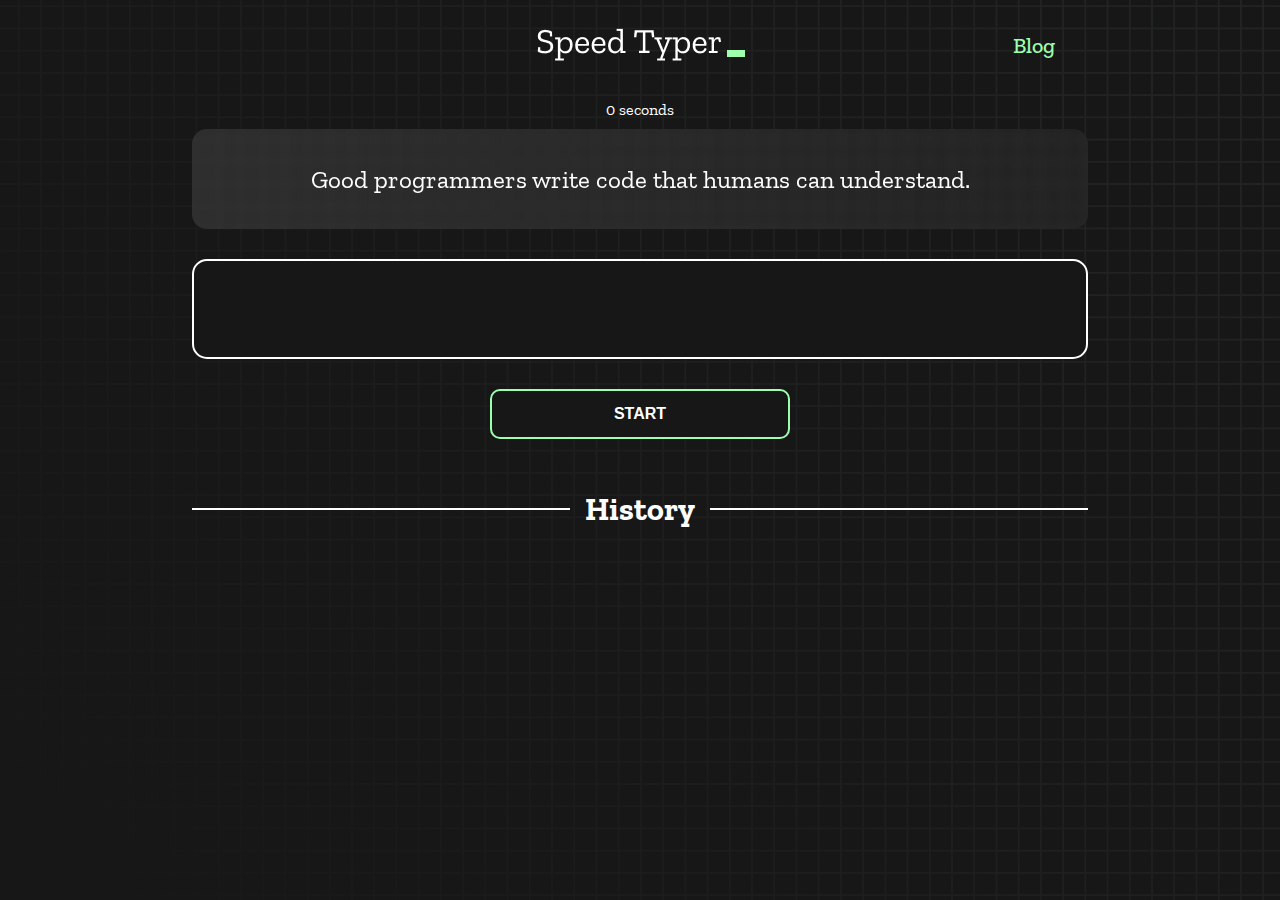
<file: index.html>
<!DOCTYPE html>
<html lang="en">
  <head>
    <meta charset="UTF-8" />
    <meta http-equiv="X-UA-Compatible" content="IE=edge" />
    <meta name="viewport" content="width=device-width, initial-scale=1.0" />
    <title>Speed Monster</title>
    <link rel="stylesheet" href="styles.css" />
    <link rel="preconnect" href="https://fonts.googleapis.com" />
    <link rel="preconnect" href="https://fonts.gstatic.com" crossorigin />
    <link
      href="https://fonts.googleapis.com/css2?family=Zilla+Slab:wght@300;400;500&display=swap"
      rel="stylesheet"
    />
  </head>
  <body>
    <header>
      <h1 class="title"><img src="./logo.png" /></h1>
      <a href="./Blogindex.html" id="blog">Blog</a>
    </header>

    <div id="show-time">0 seconds</div>
  
    <div class="box-container">
      <div id="question"></div>

      <div id="display" class="inactive"></div>

      <div class="buttons">
        <button id="starts">START</button>
      </div>

      <div class="divider-container">
        <div class="line"></div>
        <h1 class="title2">History</h1>
        <div class="line"></div>
      </div>
      <div id="histories"></div>
    </div>

    <div id="countdown"></div>
    <div id="modal-background" class="hidden"></div>
    <div id="result" class="hidden"></div>

    <script src="./history.js"></script>
    <script src="./script.js"></script>
  </body>
</html>
</file>
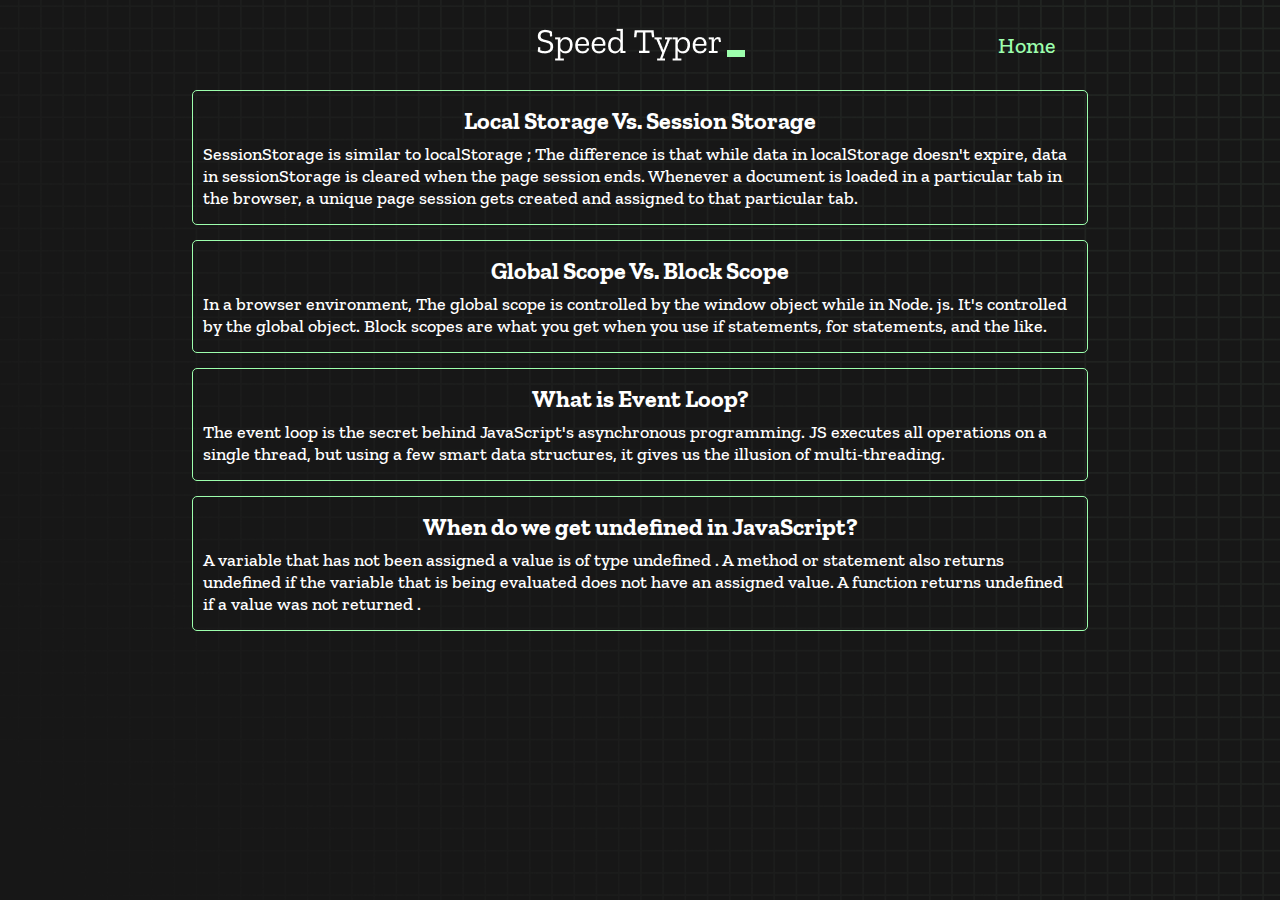
<file: Blogindex.html>
<!DOCTYPE html>
<html lang="en">
  <head>
    <meta charset="UTF-8" />
    <meta http-equiv="X-UA-Compatible" content="IE=edge" />
    <meta name="viewport" content="width=device-width, initial-scale=1.0" />
    <title>Speed Typer_</title>
    <link rel="stylesheet" href="styles.css" />
    <link rel="preconnect" href="https://fonts.googleapis.com" />
    <link rel="preconnect" href="https://fonts.gstatic.com" crossorigin />
    <link
      href="https://fonts.googleapis.com/css2?family=Zilla+Slab:wght@300;400;500&display=swap"
      rel="stylesheet"
    />
  </head>
  
  <body>
    <header>
      <h1 class="title"><img src="./logo.png" /></h1>
      <a href="./index.html" id="blog">Home</a>
    </header>

    <main>
      <section id="articles" class="box-container">
       <!-- Question 1 -->
        <article>
          <h2>Local Storage Vs. Session Storage</h2>
          <p>
            SessionStorage is similar to localStorage ;  The difference is that while data in localStorage doesn't expire, data in sessionStorage is cleared when the page session ends. Whenever a document is loaded in a particular tab in the browser, a unique page session gets created and assigned to that particular tab.
          </p>
        </article>

        <!-- Question 2 -->
        <article>
          <h2>Global Scope Vs. Block Scope</h2>
          <p>
            In a browser environment, The global scope is controlled by the window object while in Node. js. It's controlled by the global object. Block scopes are what you get when you use if statements, for statements, and the like.
          </p>
        </article>
        
        <!-- Question 3 -->
        <article>
          <h2>What is Event Loop?</h2>
          <p>
            The event loop is the secret behind JavaScript's asynchronous 
            programming. JS executes all operations on a single thread, but using a 
            few smart data structures, it gives us the illusion of multi-threading.
          </p>
        </article>

        <!-- Question 4 -->
        <article>
          <h2>When do we get undefined in JavaScript?</h2>
          <p>
            A variable that has not been assigned a value is of type undefined . A method or statement also returns undefined if the variable that is being evaluated does not have an assigned value. A function returns undefined if a value was not returned .
          </p>
        </article>
      </section>
    </main>

    <script src="./history.js"></script>
    <script src="./script.js"></script>
  </body>
</html>
</file>
<file: styles.css>
* {
  padding: 0;
  margin: 0;
  box-sizing: border-box;
}

body {
  background-image: url('./bg.png');
  background-size: cover;
  background-position: left top;
  font-family: 'Zilla Slab', serif;
}

.box-container {
  width: 70%;
  margin: 0 auto;
}

a {
  text-decoration: none;
}

header {
  display: flex;
  justify-content: center;
  align-items: center;
  position: relative;
}

#blog {
  position: absolute;
  color: #9dffad;
  right: 225px;
  font-size: 22px;
  font-weight: 500;
  cursor: pointer;
}

#question {
  height: 100px;
  overflow-y: auto;
  display: flex;
  align-items: center;
  justify-content: center;
  color: white;
  font-size: 25px;
  border-radius: 15px;
  background: rgb(255, 255, 255);
  background: linear-gradient(
    92.49deg,
    rgba(255, 255, 255, 0.1) 0.18%,
    rgba(255, 255, 255, 0.05) 99.85%
  );
  backdrop-filter: blur(5px);
  margin-bottom: 30px;
}

#display {
  height: 100px;
  display: flex;
  flex-wrap: wrap;
  align-items: center;
  padding-left: 5rem;
  color: white;
  font-size: 32px;
  background-color: #171717;
  border: 2px solid #9dffad;
  border-radius: 15px;
}

#countdown {
  position: fixed;
  height: 100vh;
  width: 100vw;
  background-color: rgba(0, 0, 0, 0.8);
  top: 0;
  left: 0;
  display: flex;
  align-items: center;
  justify-content: center;
  font-size: 3rem;
  color: white;
  display: none;
}

#show-time {
  text-align: center;
  color: white;
  margin: 10px 0;
}

.green {
  color: #9dffad;
}
.red {
  color: #eb6565;
}
.bold {
  font-weight: 700;
}
.inactive {
  border: 2px solid white !important;
}
.hidden {
  display: none;
}
.title {
  text-align: center;
  color: white;
  margin: 20px 0;
}

#middle {
  margin: 0 5px;
}

.divider-container {
  height: 80px;
  display: flex;
  justify-content: center;
  align-items: center;
  gap: 15px;
  margin: 0 auto;
}

.line {
  height: 2px;
  background: white;
  width: 100%;
}

.title2 {
  color: white;
  display: block;
}

.buttons {
  display: flex;
  justify-content: center;
  margin: 30px 0;
}
button {
  padding: 10px 20px;
  border: none;
  font-size: 16px;
  font-weight: bold;
  width: 300px;
  height: 50px;
  color: white;
  background-color: #171717;
  border-radius: 10px;
  border: 2px solid #9dffad;
  cursor: pointer;
}

#histories {
  display: grid;
  grid-template-columns: repeat(3, minmax(0, 1fr));
  gap: 15px;
}

.card {
  width: 100%;
  height: 100%;
  padding: 50px;
  text-align: center;
  padding: 20px;
  color: white;
  border-radius: 5px;
  background: rgb(255, 255, 255);
  background: linear-gradient(
    92.49deg,
    rgba(255, 255, 255, 0.1) 0.18%,
    rgba(255, 255, 255, 0.05) 99.85%
  );
  backdrop-filter: blur(5px);
  border: 1px solid #9dffad;
}

#modal-background {
  background: rgb(255, 255, 255);
  background: linear-gradient(
    92.49deg,
    rgba(255, 255, 255, 0.1) 0.18%,
    rgba(255, 255, 255, 0.05) 99.85%
  );
  backdrop-filter: blur(5px);
  height: 100vh;
  width: 100%;
  position: fixed;
  top: 0;
}

#result {
  position: fixed;
  top: 50%;
  left: 50%;
  transform: translate(-50%, -50%);
  height: 250px;
  width: 400px;
  background-color: #171717;
  border-radius: 15px;
  border: 2px solid #9dffad;
  color: white;
  text-align: center;
  padding: 2rem;
}

@media only screen and (max-width: 700px) {
  .box-container {
    padding: 0 20px;
    width: 100%;
  }
  #histories {
    grid-template-columns: repeat(1, minmax(0, 1fr));
  }
  #blog {
    right: 10px;
  }
}
@media only screen and (min-width: 701px) and (max-width: 1200px) {
  #histories {
    grid-template-columns: repeat(2, minmax(0, 1fr));
  }
}

/* Article Page Styles  */

#articles article {
  color: white;
  border: 1px solid #9dffad;
  border-radius: 5px;
  padding: 15px 10px;
  margin-bottom: 15px;
}

#articles article h2 {
  text-align: center;
  margin-bottom: 8px;
}

#articles article b {
  color: #9dffad;
}

#articles article p {
  font-size: 18px;
  font-weight: 500;
  margin-top: 5px;
}
</file>
